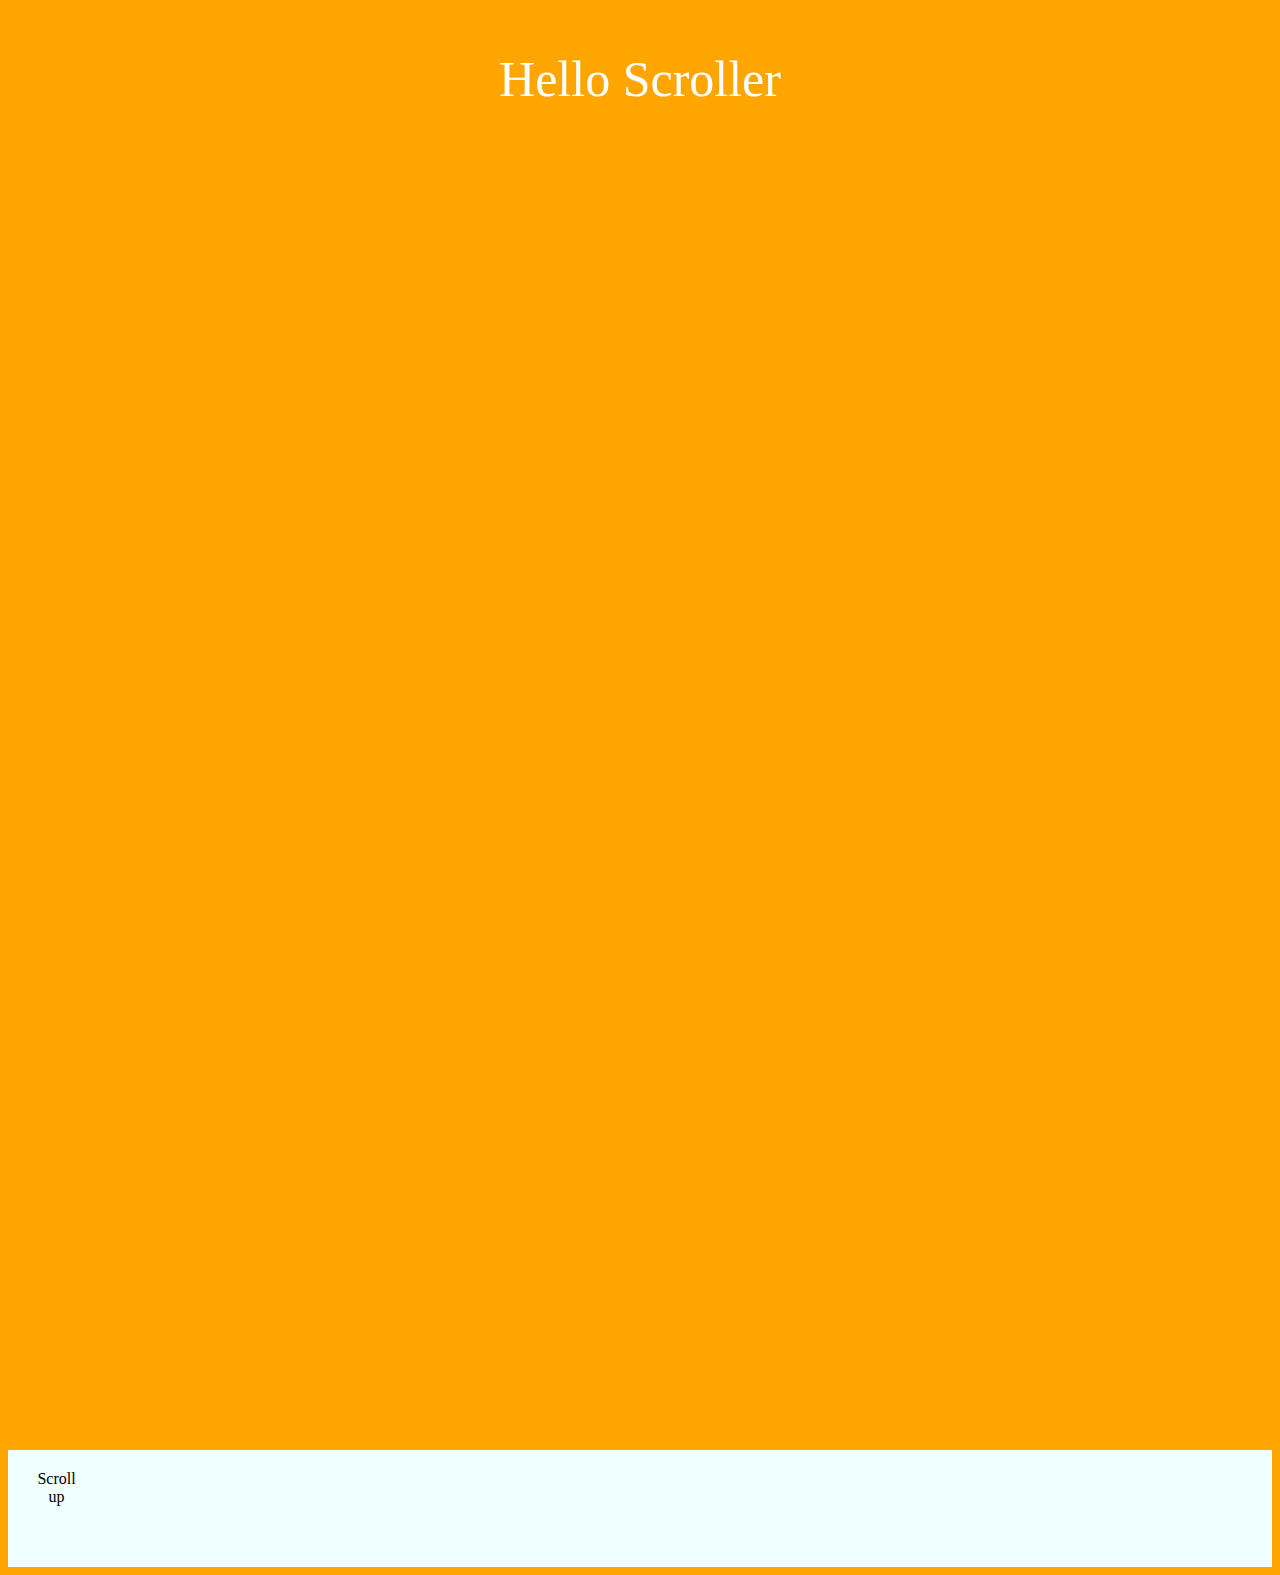
<file: DIG103/scrollTotop/index.html>
<!-- you MUST ADD this tag to the top of the page to enable scrolling -->
<!DOCTYPE html>

<html>

<head>
    <title>HTML </title>
    <link href="main.css" rel="stylesheet">
</head>

<body>
    
    <div class="message">
        <p> Hello Scroller </p>        
    </div>
    
    <div class="footer">
       
      <!-- add this DIV to use as the button-->
       <div class="scrollToTop">Scroll up</div>
       
    </div>

    <!-- add these script tags -->
    <script src="jquery.js"></script>
    <script src="main.js"></script>
    
</body>

</html>
</file>
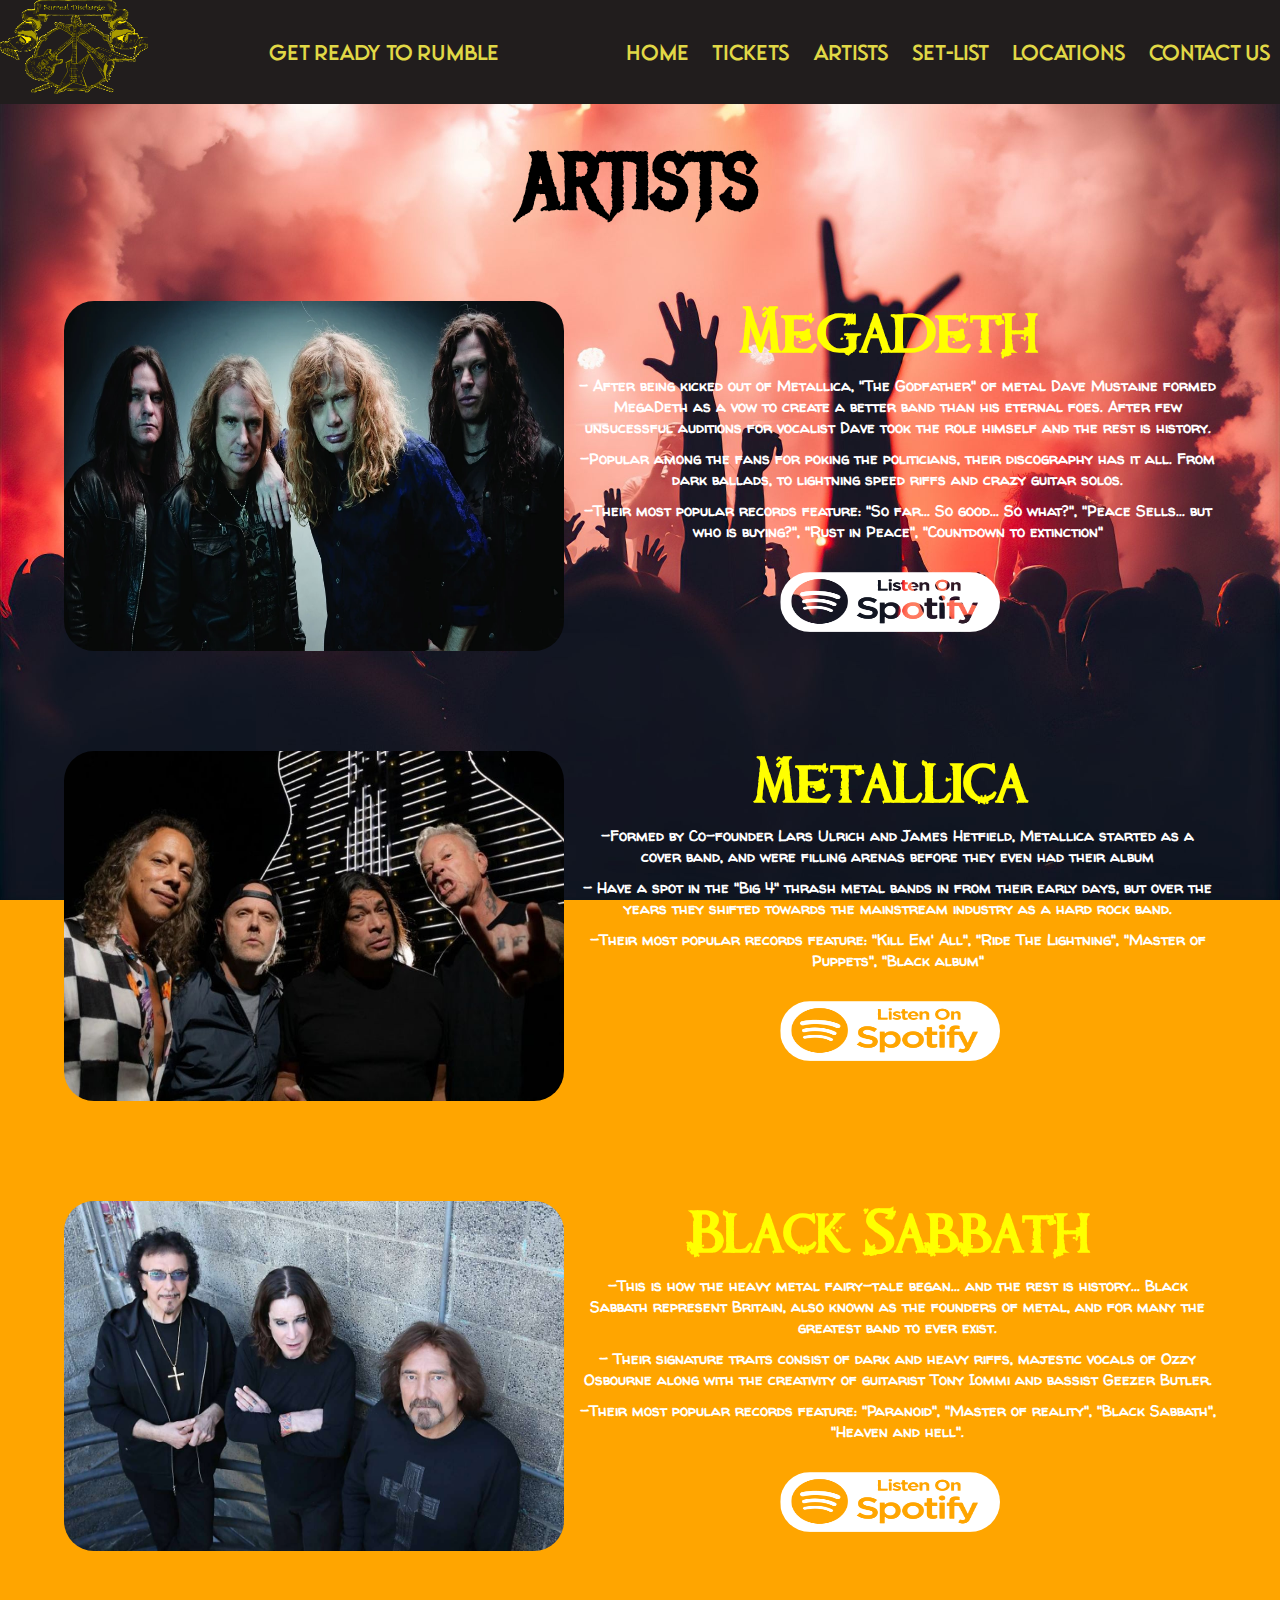
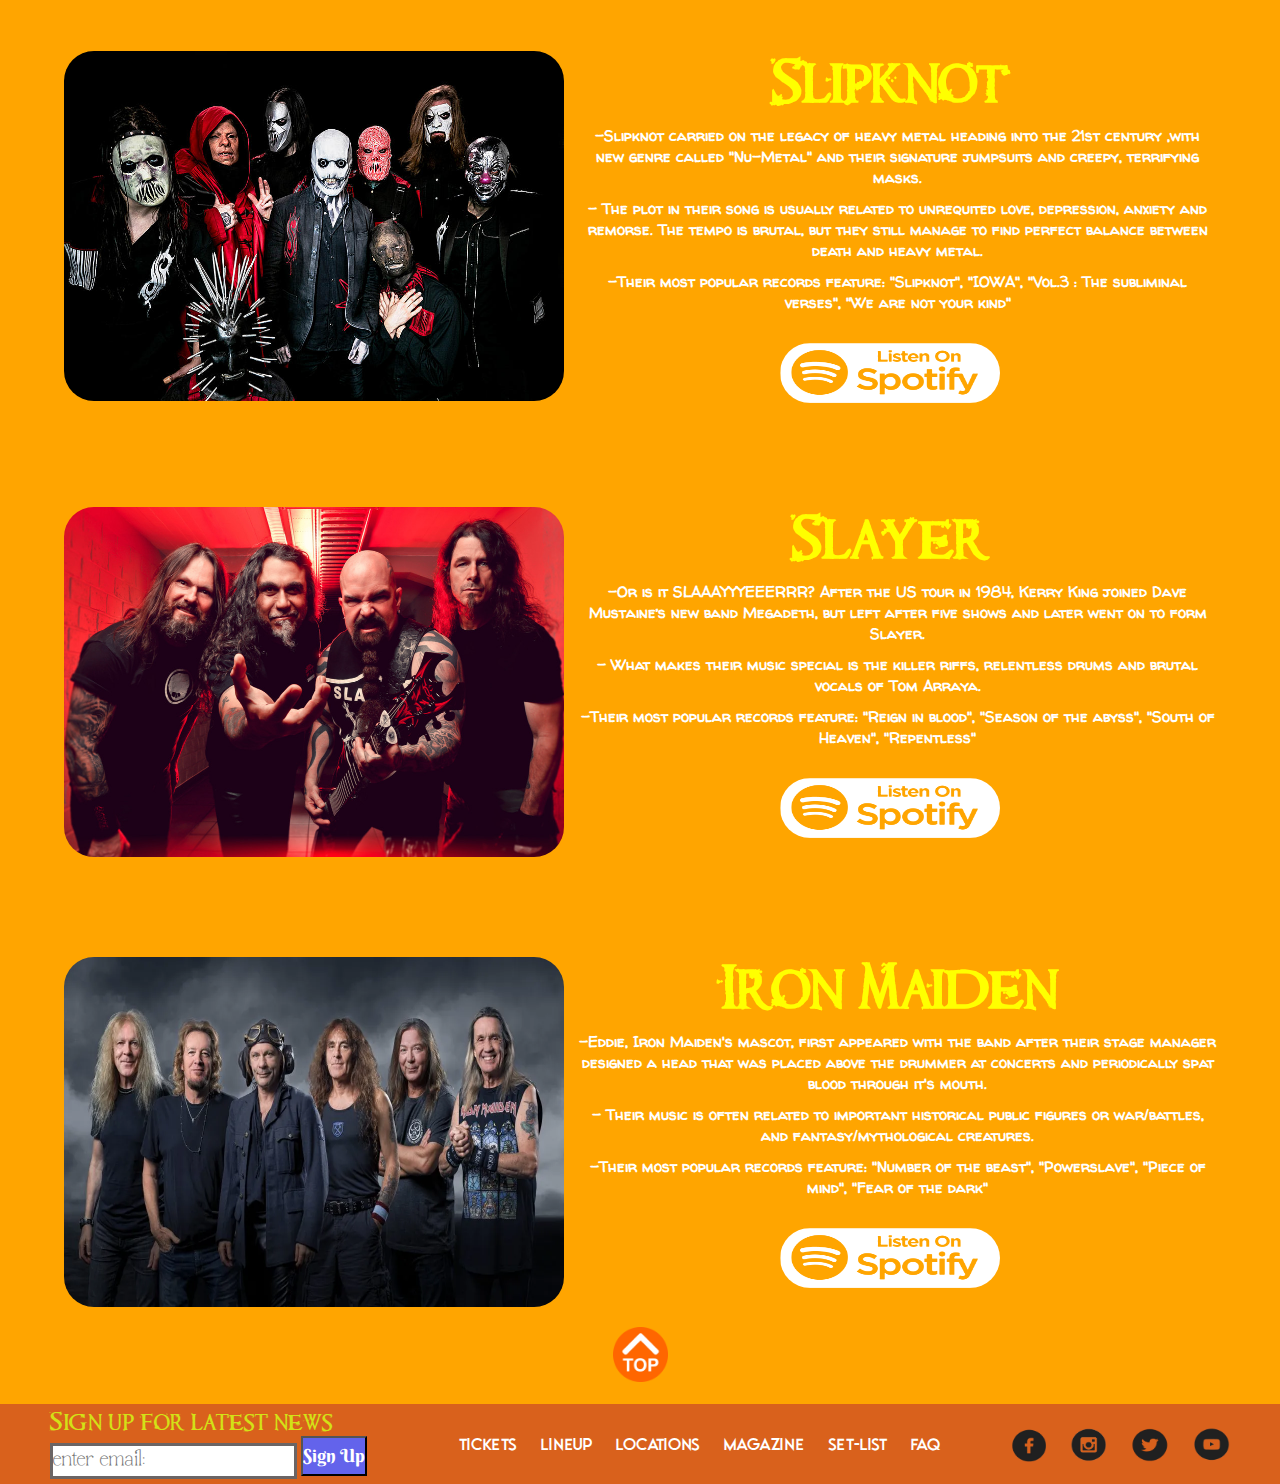
<file: DIG103/artists.html>
<!DOCTYPE html>

<html lang="en">

    <head>
        <meta charset="UTF-8">
        <meta name="viewport" content="width=device-width, initial-scale=1.0">
        <title>Artistshtml</title>
        <link rel="stylesheet" href="scrollTotop/main.css">
        <link rel="stylesheet" href="carousel.css">
        <link rel="stylesheet" href="global.css">
        <link rel="stylesheet" href="artists.css">
        <style>

        </style>
    </head>

    <body>
        <div class="theWraper">



            <div class="navigation extension">
                <div class="logo">
                    <img src="images/logo-removebg-preview.png">
                </div>
                <div class = "countdown">
                    <p id="countdown">   Get ready to rumble   </p>
                </div>
                <div class="link">
                    <a class="hamburger" href="#" onclick="dropdown()">&equiv;</a>
                    <a href="homepage.html">Home</a>
                    <a href="tickets.html">Tickets</a>
                    <a href="artists.html">Artists</a>
                    <a href="#">Set-list</a>
                    <a href="#">Locations</a>
                    <a href="#">Contact us</a>
                </div>
            </div>
            <div class="artistmenu">
                <h1>ARTISTS</h1>
                <div class="artist">
                    <div class="artistinfo">

                        <img src="images/megadeth2.webp" alt="">
                        
                        <div class="artistcontent">
                            
                            <h2>Megadeth</h2>
                            <p>- After being kicked out of Metallica, "The Godfather" of metal Dave Mustaine formed
                                MegaDeth as a vow to
                                create a better band than his eternal foes. After few unsucessful auditions for vocalist
                                Dave took the role himself and the rest is history. </p>
                            <p>-Popular among the fans for poking the politicians, their discography has it all. From
                                dark ballads, to
                                lightning speed riffs and crazy guitar solos. </p>
                            <p>-Their most popular records feature: "So far... So good... So what?",
                                "Peace Sells... but who is buying?", "Rust in Peace", "Countdown to extinction" </p>
                            <a href="https://open.spotify.com/playlist/1l5zt2kmJyZjtPIn6ugdhf?si=f3cb35dac00a458c"><img
                                    src="images/spotifybutton.png" alt=""></a>




                        </div>


                    </div>
                    <div class="artistinfo">

                        <img src="images/Metallica.jpg" alt="">
                        <div class="artistcontent">
                            <h2>Metallica</h2>
                            <p>-Formed by Co-founder Lars Ulrich and James Hetfield, Metallica started as
                                a cover band, and were filling arenas before they even had their album </p>
                            <p>- Have a spot in the "Big 4" thrash metal bands in from their early days, but over the
                                years they shifted
                                towards the mainstream industry as a hard rock band. </p>
                            <p>-Their most popular records feature: "Kill Em' All",
                                "Ride The Lightning", "Master of Puppets", "Black album" </p>
                            <a href="https://open.spotify.com/playlist/37i9dQZF1DZ06evO1sJmec?si=79fb3fb5126d4456"><img
                                    src="images/spotifybutton.png" alt=""></a>

                        </div>


                    </div>
                    <div class="artistinfo">

                        <img src="images/sabbath.jpg" alt="">
                        <div class="artistcontent">
                            <h2>Black Sabbath</h2>
                            <p>-This is how the heavy metal fairy-tale began... and the rest is history...
                                Black Sabbath represent Britain, also known as the founders of metal,
                                and for many the greatest band to ever exist.
                            </p>
                            <p>- Their signature traits consist of dark and heavy riffs, majestic vocals of Ozzy
                                Osbourne
                                along with the creativity of guitarist Tony Iommi and bassist Geezer Butler. </p>
                            <p>-Their most popular records feature: "Paranoid",
                                "Master of reality", "Black Sabbath", "Heaven and hell". </p>
                            <a href="https://open.spotify.com/playlist/37i9dQZF1DZ06evO3oYXfO?si=befeafe7f00d49cc"><img
                                    src="images/spotifybutton.png" alt=""></a>

                        </div>


                    </div>
                    <div class="artistinfo">

                        <img src="images/slipknot.jpg" alt="">
                        <div class="artistcontent">
                            <h2>Slipknot</h2>
                            <p>-Slipknot carried on the legacy of heavy metal heading into the 21st century
                                ,with new genre called "Nu-Metal" and their signature jumpsuits and
                                creepy, terrifying masks. </p>
                            <p>- The plot in their song is usually related to unrequited love, depression, anxiety
                                and remorse. The tempo is brutal, but they still manage to find perfect balance between
                                death and heavy metal. </p>
                            <p>-Their most popular records feature: "Slipknot",
                                "IOWA", "Vol.3 : The subliminal verses", "We are not your kind" </p>
                            <a href="https://open.spotify.com/playlist/37i9dQZF1DZ06evNZYGncI?si=14ac03b604d0439c"><img
                                    src="images/spotifybutton.png" alt=""></a>

                        </div>


                    </div>
                    <div class="artistinfo">

                        <img src="images/slayer-band-2016.jpg" alt="">
                        <div class="artistcontent">
                            <h2>Slayer</h2>
                            <p>-Or is it SLAAAYYYEEERRR? After the US tour in 1984, Kerry King joined Dave Mustaine’s
                                new band Megadeth, but left after five shows
                                and later went on to form Slayer. </p>
                            <p>- What makes their music special is the killer riffs, relentless drums and brutal vocals
                                of Tom Arraya. </p>
                            <p>-Their most popular records feature: "Reign in blood",
                                "Season of the abyss", "South of Heaven", "Repentless" </p>
                            <a href="https://open.spotify.com/playlist/37i9dQZF1DZ06evO0XObfi?si=f3b0f665f63c4d18"><img
                                    src="images/spotifybutton.png" alt=""></a>

                        </div>


                    </div>
                    <div class="artistinfo artistinfoUtility">

                        <img src="images/ironmaiden.webp" alt="">
                        <div class="artistcontent">
                            <h2>Iron Maiden</h2>
                            <p>-Eddie, Iron Maiden's mascot, first appeared with the band after their stage manager
                                designed a head that was placed above the drummer at concerts and periodically spat
                                blood through it's mouth. </p>
                            <p>- Their music is often related to important historical public figures or war/battles,
                                and fantasy/mythological creatures.
                            </p>
                            <p>-Their most popular records feature: "Number of the beast",
                                "Powerslave", "Piece of mind", "Fear of the dark" </p>
                            <a href="https://open.spotify.com/playlist/37i9dQZF1DZ06evO3KIUZW?si=cd3ac06a18f842e0"><img
                                    src="images/spotifybutton.png" alt=""></a>

                        </div>


                    </div>
                    

                </div>
                <div class="scrollToTop"><img src="images/backtotop.webp" alt=""></div>
            </div>
            


            <div class="footer">
                <div class="mail">
                    <p>Sign up for latest news</p>
                    <form>
                        <input class="enteremail" type="text" placeholder="enter email:">
                        <input class="button" type="submit" value="Sign Up">
                    </form>
                </div>
                <div class="footernav">
                    <a href="tickets.html">Tickets</a>
                    <a href="artists.html">Lineup</a>
                    <a href="#">Locations</a>
                    <a href="#">Magazine</a>
                    <a href="#">Set-list</a>
                    <a href="#">FAQ</a>
                </div>

                <div class="social">
                    <a href="https://www.facebook.com/"><img src="images/fblogo-removebg-preview.png"></a>
                    <a href="https://www.instagram.com/"><img src="images/iglogo-removebg-preview.png" alt=""
                            srcset=""></a>
                    <a href="http://www.twitter.com/"><img src="images/twitterlogo-removebg-preview.png" alt=""
                            srcset=""></a>
                    <a href="https://www.youtube.com/"><img src="images/ytlogo-removebg-preview.png" alt=""
                            srcset=""></a>
                </div>
            </div>



        </div>

    </body>
    <script>

        function dropdown() {
            document.querySelector(".navigation").classList.toggle("extension");

        }
        


    </script>
    <script src="javascript/jquery.js"></script>
    <script src="javascript/skippr.js"></script>
    <script src="javascript/main.js"></script>

            <!--------------------------------------------->
    <!--------------------------------------------->
    <!-- Scroll to top Scripts-->
    <!--------------------------------------------->
    <!--------------------------------------------->
    <script src="scrollTotop/jquery.js"></script>
    <script src="scrollTotop/main.js"></script>


</html>
</file>
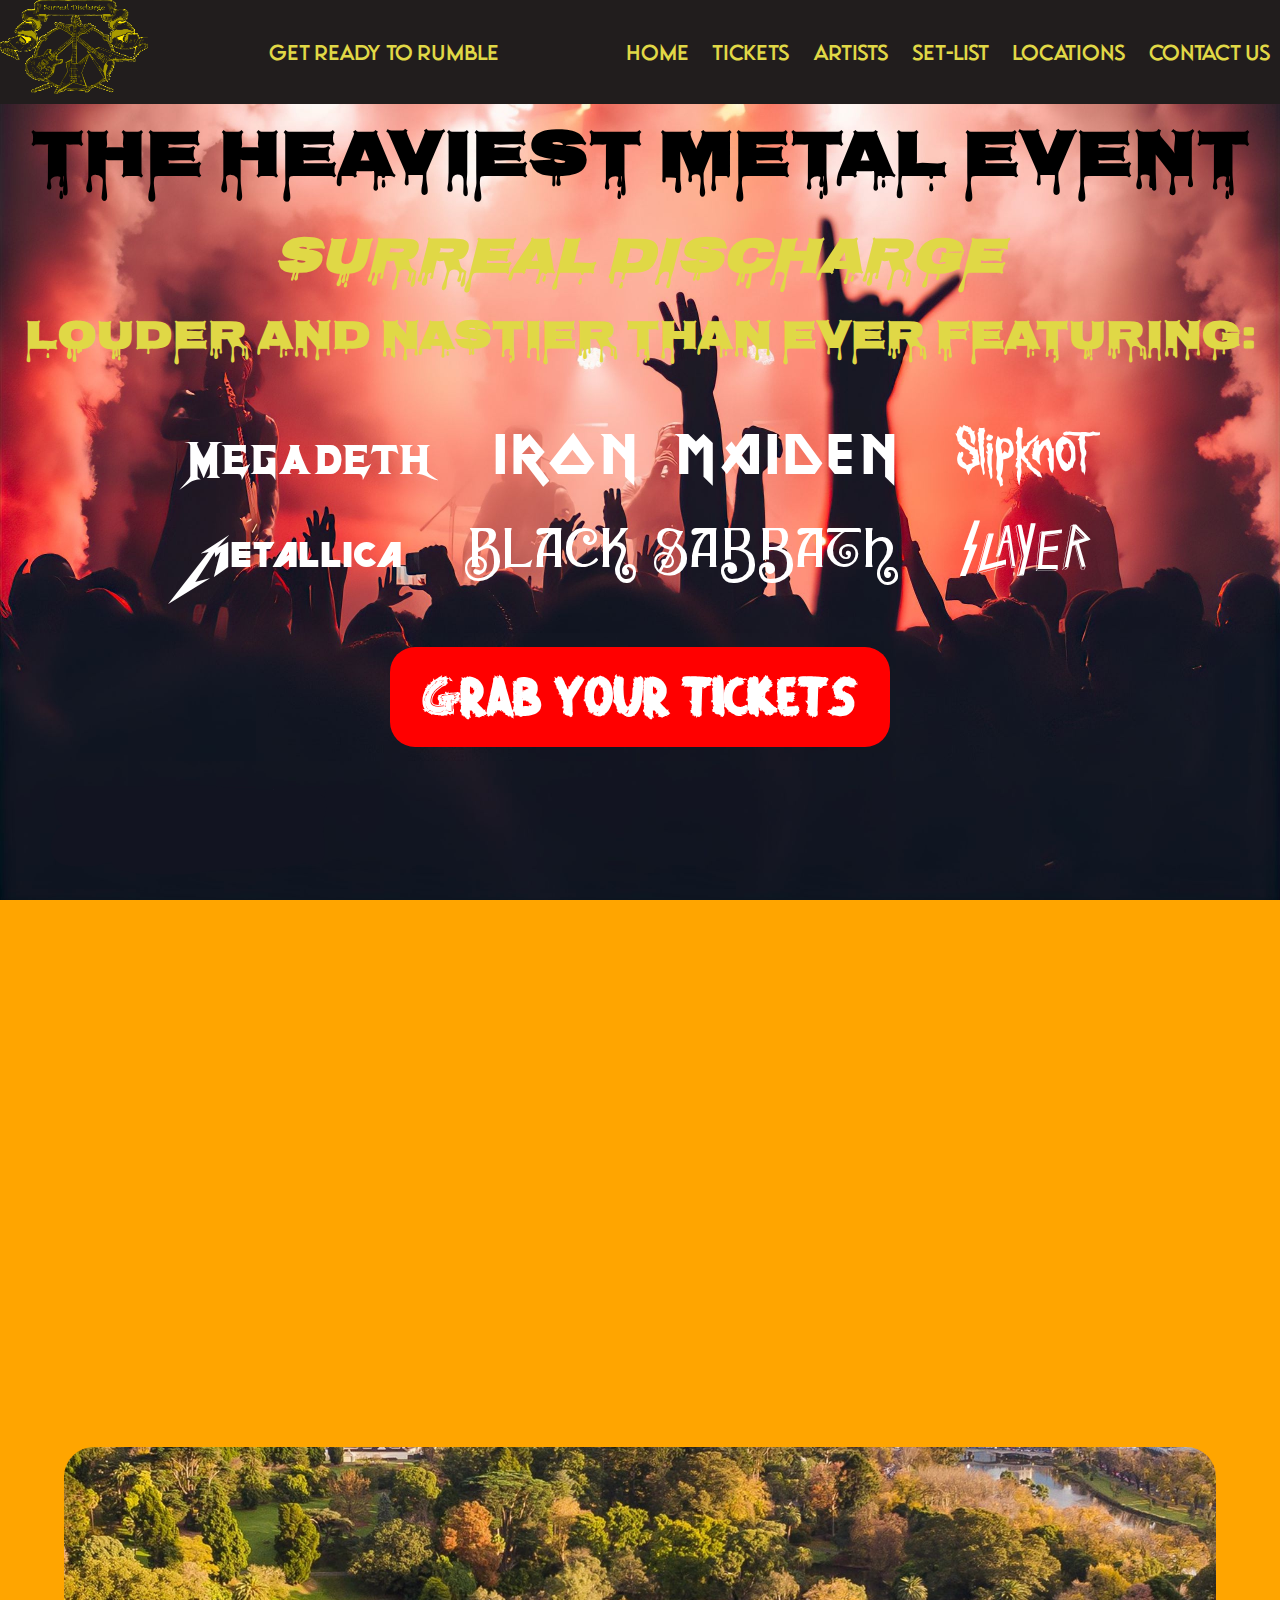
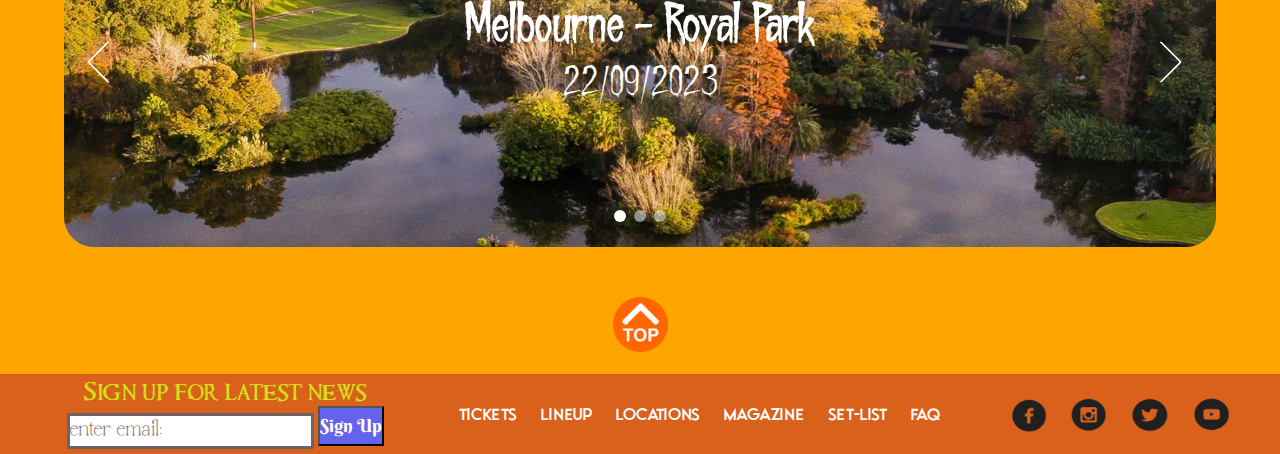
<file: DIG103/homepage.html>
<!DOCTYPE html>
<html>

    <head>
        <title>SurrealDischarge</title>
        <link rel="stylesheet" href="scrollTotop/main.css">
        <link rel="stylesheet" href="carousel.css">
        <link rel="stylesheet" href="global.css">
        <link rel="stylesheet" href="homepage.css">
        <style>

        </style>
    </head>

    <body>
        <div class="theWraper">


            <div class="navigation extension">
                <div class="logo">
                    <img src="images/logo-removebg-preview.png">

                </div>
                <div class="countdown">
                    <p id="countdown"> Get ready to rumble </p>
                </div>
                <div class="link">

                    <a class="hamburger" href="#" onclick="dropdown()">&equiv;</a>
                    <a href="homepage.html">Home</a>
                    <a href="tickets.html">Tickets</a>
                    <a href="artists.html">Artists</a>
                    <a href="#">Set-list</a>
                    <a href="#">Locations</a>
                    <a href="#">Contact us</a>
                </div>
            </div>
            <div class="hero">
                <h1>The heaviest metal event</h1>
                <h4>Surreal Discharge</h4>

                <h2>Louder and nastier than ever featuring:</h2>


                <div class="artists">
                    <div class="megadeth">
                        <a href="https://megadeth.com/">Megadeth</a>
                    </div>
                    <div class="ironmaiden">
                        <a href="https://www.ironmaiden.com/">Iron Maiden</a>
                    </div>
                    <div class="slipknot">
                        <a href="https://slipknotmerch.com/">Slipknot</a>
                    </div>
                    <div class="metallica">
                        <a href="https://www.metallica.com/">Metallica</a>
                    </div>
                    <div class="blacksabbath">
                        <a href="https://www.blacksabbath.com/">Black Sabbath</a>
                    </div>

                    <div class="slayer">
                        <a href="https://www.slayer.net/">Slayer</a>
                    </div>
                    <a href="tickets.html">
                        <h3>GRAB YOUR TICKETS</h3>
                    </a>



                </div>
                <iframe width="160" height="615" src="https://www.youtube.com/embed/gT707y_A7pQ" title="YouTube video " frameborder="0" allow="accelerometer; autoplay; clipboard-write; encrypted-media; gyroscope; picture-in-picture; web-share" allowfullscreen></iframe>



                <div id="carousel">

                    <div style="background-image:url(images/royal.jpeg)">

                        <h2> Melbourne - Royal Park </h2>

                        <p> 22/09/2023</p>

                    </div>

                    <div style="background-image:url(images/vict.jpg)">

                        <h2> Brisbane - Victoria Park </h2>

                        <p> 23/09/2023 </p>

                    </div>

                    <div style="background-image:url(images/cent.jpg)">

                        <h2> Syndey - Centennial Park </h2>


                        <p> 24/09/2023</p>

                    </div>




                </div>

                <div class="scrollToTop"><img src="images/backtotop.webp" alt=""></div>

                <div class="footer">

                    <div class="mail">
                        <p>Sign up for latest news</p>
                        <form>
                            <input class="enteremail" type="text" placeholder="enter email:">
                            <input class="button" type="submit" value="Sign Up">
                        </form>
                    </div>
                    <div class="footernav">
                        <a href="tickets.html">Tickets</a>
                        <a href="artists.html">Lineup</a>
                        <a href="#">Locations</a>
                        <a href="#">Magazine</a>
                        <a href="#">Set-list</a>
                        <a href="#">FAQ</a>
                    </div>

                    <div class="social">
                        <a href="https://www.facebook.com/"><img src="images/fblogo-removebg-preview.png"></a>
                        <a href="https://www.instagram.com/"><img src="images/iglogo-removebg-preview.png" alt=""
                                srcset=""></a>
                        <a href="http://www.twitter.com/"><img src="images/twitterlogo-removebg-preview.png" alt=""
                                srcset=""></a>
                        <a href="https://www.youtube.com/"><img src="images/ytlogo-removebg-preview.png" alt=""
                                srcset=""></a>
                    </div>
                </div>
            </div>
        </div>
    </body>


    <!--------------------------------------------->
    <!--------------------------------------------->
    <!-- JAVASCRIPT-->
    <!--------------------------------------------->
    <!--------------------------------------------->
    <script>

        function dropdown() {
            document.querySelector(".navigation").classList.toggle("extension");

        }


    </script>
    <!--------------------------------------------->
    <!--------------------------------------------->
    <!-- Carousel scripts-->
    <!--------------------------------------------->
    <!--------------------------------------------->


    <script src="javascript/jquery.js"></script>
    <script src="javascript/skippr.js"></script>
    <script src="javascript/main.js"></script>
    
    
    <!--------------------------------------------->
    <!--------------------------------------------->
    <!-- Scroll to top Scripts-->
    <!--------------------------------------------->
    <!--------------------------------------------->
    
    <script src="scrollTotop/main.js"></script>




</html>
</file>
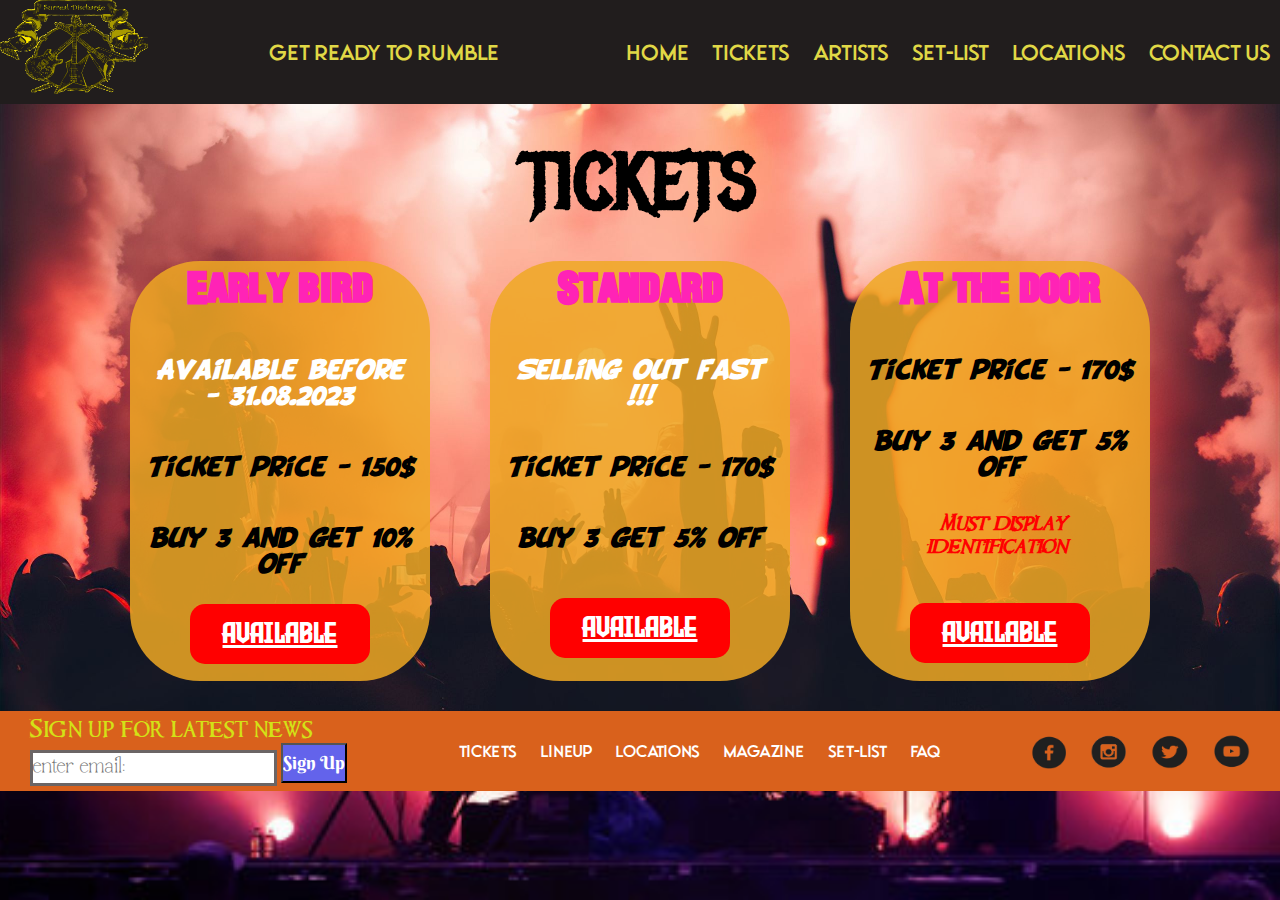
<file: DIG103/tickets.html>
<!DOCTYPE html>
<html lang="en">

    <head>
        <meta charset="UTF-8">
        <meta name="viewport" content="width=device-width, initial-scale=1.0">

        <title>tickets</title>
        <link rel="stylesheet" href="carousel.css">
        <link rel="stylesheet" href="global.css">
        <link rel="stylesheet" href="tickets.css">

    </head>

    <body>
        <div class="theWraper">
            <div class="navigation extension">
                <div class="logo">
                    <img src="images/logo-removebg-preview.png">
                </div>
                <div class = "countdown">
                    <p id="countdown">   Get ready to rumble   </p>
                </div>
                <div class="link">
                    <a class="hamburger" href="#" onclick="dropdown()">&equiv;</a>
                    <a href="homepage.html">Home</a>
                    <a href="tickets.html">Tickets</a>
                    <a href="artists.html">Artists</a>
                    <a href="#">Set-list</a>
                    <a href="#">Locations</a>
                    <a href="#">Contact us</a>
                </div>
            </div>

            <div class="ticketmenu">
                <h1>TICKETS</h1>
                <div class="type">
                    <div class="tickets">
                        <h2>Early bird</h2>
                        <h3 class="toolOne"> Available before - 31.08.2023 </h3>
                        <h3>Ticket price - 150$</h3>
                        <h3>Buy 3 and get 10% off </h3>
                        <h4><a href="#">AVAILABLE</a></h4>

                    </div>
                    <div class="tickets">
                        <h2>Standard</h2>
                        <h3 class="toolOne">Selling out fast !!! </h3>
                        <h3>Ticket price - 170$ </h3>
                        <h3>Buy 3 get 5% off</h3>
                        <h4 class="margin"><a href="#"> AVAILABLE</a></h4>

                    </div>
                    <div class="tickets">
                        <h2>At the door</h2>
                        <h3>Ticket price - 170$ </h3>
                        <h3>Buy 3 and get 5% off </h3>
                        <h6>(Must display identification)</h6>
                        <h4><a href="#"> AVAILABLE</a></h4>
                    </div>
                </div>
            </div>
            <div class="footer">
                <div class="mail">
                    <p>Sign up for latest news</p>
                    <form>
                        <input class="enteremail" type="text" placeholder="enter email:">
                        <input class="button" type="submit" value="Sign Up">
                    </form>
                </div>
                <div class="footernav">
                    <a href="tickets.html">Tickets</a>
                    <a href="artists.html">Lineup</a>
                    <a href="#">Locations</a>
                    <a href="#">Magazine</a>
                    <a href="#">Set-list</a>
                    <a href="#">FAQ</a>
                </div>

                <div class="social">
                    <a href="https://www.facebook.com/"><img src="images/fblogo-removebg-preview.png"></a>
                    <a href="https://www.instagram.com/"><img src="images/iglogo-removebg-preview.png" alt=""
                            srcset=""></a>
                    <a href="http://www.twitter.com/"><img src="images/twitterlogo-removebg-preview.png" alt=""
                            srcset=""></a>
                    <a href="https://www.youtube.com/"><img src="images/ytlogo-removebg-preview.png" alt=""
                            srcset=""></a>
                </div>
            </div>
        </div>
    </body>
    <script>

        function dropdown() {
            document.querySelector(".navigation").classList.toggle("extension");

        }

    </script>
    <script src="javascript/jquery.js"></script>
    <script src="javascript/skippr.js"></script>
    <script src="javascript/main.js"></script>

</html>
</file>
<file: DIG103/scrollTotop/main.css>
body{
   background-color:orange;
}

.message{
   height:1400px;
   color:white;
   font-size:50px;
   font-family:Avenir;
   text-align: center;
}

.footer{
   background-color: azure;
   padding:20px;
}

/* change button style to your own design */
.scrollToTop{
   cursor: pointer;
   
   
   width: 57px;
   padding:0px;
   text-align: center;
   border-radius: 0px;
   height: 57px;
   margin-bottom: 20px;
}
.scrollToTop img{
   
   align-items: center;
   justify-content: center;
   height: 55px;
   width: 55px;
}
</file>
<file: DIG103/carousel.css>
/* ------------------------------------------ */
/* CAROUSEL DIMENSIONS */

#carousel {
    margin-top: 50px;
    width: 90%;
    height: 500px;
    margin-bottom: 50px;
}

@media screen and (max-width: 1280px) {
    #carousel {
        height: 400px;
    }
}

/* ------------------------------------------ */
/* TEXT FORMAT change this to control the display of the text */

.skippr>div h2 {
    font-size: 55px;
    color: white;
    font-family: rankday;
    
}

.skippr>div p {
    font-size: 45px;
    color: white;
    font-family: rankday;
    
}
/* ------------------------------------------ */
/* TEXT VERTICAL ALIGNMENT 

justify-content:flex-start;         align to top 
justify-content:flex-end;           align to bottom

*/

.skippr>div {
    display: flex;
    flex-direction: column;
    align-items: center;
    justify-content: center;
}
/* ------------------------------------------ */

.skippr {
    width: 100%;
    height: 100%;
    position: relative;
    overflow: hidden
}
.skippr>div {
    position: absolute;
    width: 100%;
    height: 100%;
    background-size: cover;
    background-position: 50% 62.5%;
    border-radius: 30px;
}

/* ------------------------------------------ */

.skippr>img {
    position: absolute;
    top: 50%;
    left: 50%;
    transform: translate(-50%, -50%);
    width: 90%;
    min-height: 100%;
}

.skippr-nav-container {
    position: absolute;
    left: 50%;
    transform: translate(-50%, 0);
    bottom: 25px;
    overflow: auto;
    z-index: 999
}

/* ------------------------------------------ */
/* MENU - DOT FORMAT */

.skippr-nav-element-bubble {
    width: 12px;
    height: 12px;
    border-radius: 50%;
    margin: 0 4px
}

/* ------------------------------------------ */
/* MENU - BLOCK FORMAT */

.skippr-nav-element-block {
    width: 60px;
    height: 10px
}

/* ------------------------------------------ */
/* MENU colors  */

.skippr-nav-element {
    cursor: pointer;
    float: left;
    background-color: rgba(255, 255, 255, 0.5);
    transition: all .25s linear;
}
.skippr-nav-element:hover {
    background-color: #fff
}
.skippr-nav-element-active {
    background-color: #fff
}

/* ------------------------------------------ */

.skippr-arrow {
    position: absolute;
    z-index: 999;
    top: 50%;
    transform: translate(0%, -50%);
    transform-origin: center center;
    cursor: pointer
}

/* ------------------------------------------ */
/* ARROW FORMAT */

.skippr-previous {
    width: 30px;
    height: 30px;
    left: 2.5%;
    transform: rotate(-45deg);
    border-top: 2px solid white;
    border-left: 2px solid white;
    border-radius: 2px;
}
.skippr-next {
    width: 30px;
    height: 30px;
    right: 3.5%;
    transform: rotate(-45deg);
    border-bottom: 2px solid white;
    border-right: 2px solid white;
    border-radius: 2px;
}

/* ------------------------------------------ */
</file>
<file: DIG103/global.css>
/*-----------------------------------*/
/*-----------------------------------*/
/*ISSUES
Size of nav/footer buttons, color of footer*/
    
/*-----------------------------------*/
/*-----------------------------------*/


* {

    margin: 0px;
    padding: 0px;
    box-sizing: border-box;
}


/*-----------------------------------*/
/*-----------------------------------*/
/*FONTS*/
/*-----------------------------------*/
/*-----------------------------------*/

@font-face {
    font-family: 'WatchHimBecomeAGwad';
    src: url(fonts/megadethFont/Megadeth.ttf);
}
@font-face {

    font-family: 'cheapsign';
    src: url(fonts/cheapsignFont/CheapSign.ttf);
}
@font-face {

    font-family: 'gravedigger';
    src: url(fonts/gravediggerFont/GravediggerPersonalUse-K7ayW.ttf);
}

@font-face {

    font-family: 'metallicafont';
    src: url(fonts/metallicaFont/Pastor\ of\ Muppets.TTF);
}

@font-face {
    font-family: 'moonrise';
    src: url(fonts/moonriseFont/Moonrising.otf);
}

@font-face {
    font-family: 'nosfier';
    src: url(fonts/nosfierFont/Nosifer-Regular.ttf);
}

@font-face {
    font-family: 'slayerfont';
    src: url(fonts/slayerFont/Slaytanic.ttf);
}

@font-face {
    font-family: 'blacksabbathfont';
    src: url(fonts/blacksabbathFont/blacksabbath70.ttf);
}

@font-face {
    font-family: 'slipknotfont';
    src: url(fonts/slipknotFont/Sickness.ttf);
}

@font-face {
    font-family: 'ironmaidenfont';
    src: url(fonts/ironmaidenFont/Metal\ Lord\ \(Iron\ Maiden\ Font\ 1\).ttf);
}

@font-face {
    font-family: 'ligerfont';
    src: url(fonts/ligerFont/FingerPaint-Regular.ttf);
}

@font-face {
    font-family: 'drawingblood';
    src: url(fonts/drawingbloodFont/BD_Cartoon_Shout.ttf);
}

@font-face {
    font-family: 'rankday';
    src: url(fonts/rankdayFont/Rankday-Regular.ttf);
}

@font-face {
    font-family: 'jocker';
    src: url(fonts/jokerFont/Killing\ The\ Moon.otf);
}

@font-face {
    font-family: 'req';
    src: url(fonts/requiemfont/Requiem.ttf);
}

@font-face {
    font-family: 'craft';
    src: url(fonts/crafternFont/Craftern.otf)
}

@font-face {
    font-family: 'berkshire';
    src: url(fonts/berkshireFont/BerkshireSwash-Regular.ttf)
}
@font-face {
    font-family: 'metalmania';
    src: url(fonts/metalmaniaFont/MetalMania-Regular.ttf)
}
@font-face {
    font-family: 'walt';
    src: url(fonts/walterTurncoatFont/WalterTurncoat-Regular.ttf)
}
@font-face {
    font-family: 'hothead';
    src: url(fonts/hotheadFont/hothead_.ttf)
}
@font-face {
    font-family: 'evil';
    src: url(fonts/evilFont/Evil\ Empire.otf)
}

/*-----------------------------------*/
/*-----------------------------------*/
/*1280 px*/
/*-----------------------------------*/
/*-----------------------------------*/

body {
    background-image: url(images/wallpaper.jpg);
    background-size: cover;
    background-position: center;
    background-attachment: fixed;
}

.theWraper {
    max-width: 1280px;
    margin: auto;
    
}
.hamburger {
    
    display: none !important;
}

.navigation {
    display: flex;

    justify-content: space-between;
    align-items: center;
    background-color: rgb(33, 29, 29);
}

.logo img {
    height: 100px;
    width: 150px;


}
.countdown p{
     color: rgb(224, 216, 70);
     font-family: moonrise;
     font-size: 20px;
}

.navigation a {
    display: inline-block;
    font-family: 'moonrise';
    text-decoration: none;

    font-size: 20px;
    padding: 10px;

    color: rgb(224, 216, 70);
    transition: 2s;
}
.navigation a:hover {
    background-color: rgb(224, 216, 70);
    color: white;
 }

.hero {

    display: flex;
    flex-direction: column;
    align-items: center;
    justify-content: top;
    
    background-image: url(images/BACKGROUND.png);
    background-size: cover;
    background-position: center;
    background-attachment: fixed;

}
.hero a{
    flex-wrap: wrap;
}


.footer {
    background-color: rgb(217, 97, 28);
    height: 80px;
    width: 100%;
    display: flex;
    flex-direction: row;
    justify-content: space-between;
    

    font-size: 15px;

    
    align-items: center;
    font-family: moonrise;
    text-decoration: none;
}

.footer a {
    color: white;
    text-decoration: none;
    padding: 10px;
    border-radius: 30px;


}

.footernav a:hover {
    transition: .5s;
    color: white;

    background-color: rgb(162, 72, 19);



}

.mail p {
    width: 350px;

    font-family: req;
    font-size: 23px;
    margin-left: 30px;
    color: rgb(211, 225, 23);
}

.enteremail {
    font-size: 18px;
    margin-left: 30px;
    border: 3px solid rgb(107, 101, 101);
    font-family: "craft";
    font-style: lighter;
    width: 65%;
}

.enteremail:focus {
    background-color: white;
    outline: none;
    border: 2px solid rgb(211, 225, 23);
    ;
}

.button {
    font-family: berkshire;
    font-size: 18px;
    margin-left: 0px;
    background-color: rgb(99, 99, 235);
    color: white;
    height: 40px;
    text-align: center;
}

.button:focus {
    background-color: rgb(14, 171, 14);
    border: 1px gray;
    transition: .5s;
}

.button:hover {
    background-color: rgb(14, 171, 14);
    border: 1px solid black;
    transition: .5s;
}

.social {
    margin-right: 20px;
    display: flex;
    align-items: center;

}

.social img {
    height: 40px;
    width: 40px;

}

.social a:hover {
    transition: .5s;
    rotate: 35deg;
    background-color: rgb(162, 72, 19);


}

/*-----------------------------------*/
/*-----------------------------------*/
/*MOBILE PHONE*/
/*-----------------------------------*/
/*-----------------------------------*/
@media screen and (max-width:700px) {
    body {
        
        background-image: url(images/wallpaper.jpg);
    }
    .countdown{
        display: none ;
    }

    .hamburger {
        font-size: 50px !important;

    
            display: inline-block !important;
        
    }

    .navigation {
        display: flex;
        flex-direction: column;
        justify-content: flex-start;
        text-align: center;
        height: 80px;
        overflow: hidden;
        align-items: center;
    }


    .logo {
        display: none;
    }

    .extension {
        height: 500px;

    }

    .link a {
        display: flex;
        flex-direction: column;
        font-size: 38px;

    }

    .navigation a:active {
        color: rgb(224, 216, 70);
        transition: 2s;
    }



    .footer {
        align-items: center;
        text-align: center;
        height: 580px;
        display: flex;
        flex-direction: column;
        justify-content: flex-start;
    }
    f

    .mail p {
        width: max-content;
        margin-left: 0px !important;
        margin-top: 15px;
        font-size: 33px;
        text-align: center;
    }

    .enteremail {
        margin-bottom: 20px;
    }

    .button {
        height: 40px;
        width: 100px;
    }

    .footer a {
        display: flex;
        flex-direction: column;
        padding: 10px;
        border-radius: 30px;
        font-size: 30px;
        align-items: center;
    }

    .footernav a:active {
        transition: .5s;
    }



    .social {
        display: flex;
        align-items: center;
    }

    .social img {
        height: 60px;
        width: 60px;

    }

    .social a:active {
        transition: .5s;
        border-radius:  30px;
        rotate: 35deg;
    }
}
</file>
<file: DIG103/artists.css>
.artistmenu {
    background-image: url(images/BACKGROUND.png);
    background-size: cover;
    background-attachment: fixed;
    background-position: center;
    width: 100%;
    height: 100%;
    display: flex;
    justify-content: center;
    flex-direction: column;
    align-items: center;

}

.artistmenu h1 {
    margin-top: 30px;
    font-size: 78px;
    font-family: metalmania;

}
.artist{

    margin-top: 70px;
    display: flex;
    flex-direction: column;
    width: 90%;
}

.artist img{
    height: 350px;
    width: 500px;
    border-radius: 30px;
}
.artistinfo{

    display: flex;
    justify-content: space-between;
    flex-direction: row;
    margin-bottom: 100px;
    color: white;
    
}
.artistinfo h2{
    font-size: 55px;
    padding-bottom: 10px;
    font-family: req;
    color: yellow;
    
}
.artistinfo p{
    font-size: 15px;
    padding-bottom: 10px;
    font-family: walt;
    color: white;
    margin-left: 15px;
    
}

.artistcontent{
    font-weight: bolder;
    width: 100%;
    text-align: center;
}
.artistcontent img{
    height: 60px;
    width:220px;
    margin-top: 20px;
    border-radius: 100px;
    
    
}
.artistinfo img:hover{
    
    filter: grayscale(100);
    transform: rotate(5deg);
}
.artistinfoUtility{
    margin-bottom: 20px;
}


/*-----------------------------------*/
/*-----------------------------------*/
/*MOBILE PHONE*/
/*-----------------------------------*/
/*-----------------------------------*/
@media screen and (max-width:700px){
    .artistinfo{
        display: flex;
        flex-direction: column;
        align-items: center;
    }
    .artistinfo img{
        height: 235px ;
        width: 350px;
        
    }
    .artistinfo img:active{
    
        filter: grayscale(100);
        transform: rotate(5deg);
    }
    .artistcontent img:active{
        rotate: 15deg;
    }
    .artistcontent img{

        height: 90px !important;
        width: 190px !important;
    }

    .artistcontent a{
        margin-bottom: 30px;
    }
    .artistcontent p{
       margin-left: 0px; 
    }
    .artistcontent h2{
        margin-top: 20px; 
     }
     .artistinfoUtility{
        margin-bottom: 50px;
    }



}
</file>
<file: DIG103/homepage.css>
/* ------------------------------------- */
/* global styles  */
/*
   
    
   change yellow color 
   
   remove underline !!!
   
   
   create newsletter button 


*/


.hamburger {

   display: none;
}







.hero{
   text-align: center;
}
.hero h1 {
   
   color: black !important;
   font-family: 'nosfier';
   font-size: 65px;

}


.hero h2 {

   text-decoration: none;
   font-family: 'nosfier';
   font-size: 40px;
   color: rgb(224, 216, 70);
}

.hero h4 {
   text-decoration: none;
   font-family: 'nosfier';
   font-size: 50px;
   color: rgb(224, 216, 70);
   margin-bottom: 0;
   font-style: italic;

}



.artists {

   color: white;
   font-size: 55px;
   width: 1000px;
   display: flex;
   justify-content: center;
   flex-wrap: wrap;
   margin-top: 50px;
   justify-content: space-evenly;


}

.megadeth {
   margin-bottom: 30px;
}

.artists a {
   margin-top: 20px;
}

.megadeth :hover {
   text-decoration: none;
   transition: 1s;
   color: rgb(90, 90, 90);
   transform: rotate(50);


}

.ironmaiden a:hover {
   text-decoration: none;
   transition: 1s;
   color: yellow;
   rotate: -15deg;

}

.slipknot a:hover {
   transition: 1s;
   color: red;
   rotate: 15deg;

}

.metallica a:hover {
   transition: 1s;
   color: blue;
   transform: rotate(50deg);
}

.blacksabbath a:hover {
   transition: 1s;
   color: purple;
   rotate: -15deg;
}

.slayer a:hover {

   transition: 1s;
   color: red;
   rotate: -15deg;
}

.megadeth a {

   text-decoration: none;
   color: white;
   margin: 10px;
   padding: 10px;
   transition: .5s;
   font-family: 'WatchHimBecomeAGwad';
}

.metallica a {
   color: white;
   text-decoration: none;
   font-size: 70px;
   margin: 10px;
   padding: 10px;
   transition: .5s;
   font-family: 'metallicafont';
}

.slayer a {
   text-decoration: none;
   color: white;
   margin: 10px;
   padding: 10px;
   transition: .5s;
   font-family: 'slayerfont';
}

.blacksabbath a {

   text-decoration: none;
   color: white;

   padding: 10px;
   transition: .5s;
   font-family: 'blacksabbathfont';
}

.slipknot a {
   text-decoration: none;
   color: white;
   margin: 10px;
   padding: 10px;
   transition: .5s;
   font-family: 'slipknotfont';

}

.ironmaiden a {
   text-decoration: none;
   color: white;

   padding: 10px;
   transition: .5s;
   font-family: 'ironmaidenfont';
}

.locations {
   margin-top: 15px;
   display: flex;
   justify-content: center;
   flex-wrap: wrap;
   padding: 0px;
   justify-content: space-evenly;
   text-align: center;
   margin-bottom: 25px;

}

.hero a{
   text-decoration: none;
}

.hero h3 {
   color: white;
   background-color: red;
   margin-bottom: 0;
   
   margin-top: 10px;
   height: 100px;
   width: 500px;
   font-family: jocker;
   border-radius: 25px;
   display: flex;
   flex-direction: column;
   align-items: center;
   justify-content: center;
   font-size: 55px;
}

.hero h3:hover {
   background-color: green;
   color: white;
   transition: 1s;
}

iframe {
   height: 600px;
   margin-top: 50px;
   width: 90%;
   aspect-ratio: 16/9;
}



/*---------------------------------------------*/
/*---------------------------------------------*/
/*Mobile device*/
/*---------------------------------------------*/
/*---------------------------------------------*/





@media screen and (max-width:700px) {
   body {
      
      background-image: url(images/wallpaper.jpg);
   }

   iframe {
      height: 400px;
      margin-top: 50px;
      width: 90%;
      aspect-ratio: 16/9;
   }

   .hero h1 {
      font-size: 50px;
      text-align: center;
      margin-bottom: 5px;

   }

   .hero h2 {
      font-size: 30px;

      text-align: center;
   }

   .hero h3 {
      color: white;
      background-color: red;
      margin-bottom: 0;
      text-decoration-line: none;
      margin-top: 5px;
      height: 100px;
      width: 500px;
      font-family: jocker;
      border-radius: 25px;
      display: flex;
      flex-direction: column;
      align-items: center;
      justify-content: center;
      font-size: 55px;
   }

   .hero h3:active {
      background-color: green;
      color: white;
      transition: 1s;
   }

   .hero h4 {
      font-size: 45px;
      margin-bottom: 0px;
      margin-bottom: 20px;
      text-align: center;
   }

   .artists {
      display: flex;
      flex-direction: column;
      align-items: center;
      margin-bottom: 20px;
   }

   .megadeth {
      font-size: 80px;
      margin-bottom: 70px;
   }

   .megadeth :active {

      transition: 1s;
      color: rgb(90, 90, 90);

   }

   .ironmaiden {
      font-size: 50px;
      margin-bottom: 70px;
   }

   .ironmaiden a:active {

      transition: 1s;
      color: yellow;


   }

   .slipknot {
      font-size: 80px;
      margin-bottom: 70px;

   }

   .slipknot a:active {
      transition: 1s;
      color: red;
   }

   .metallica a {
      font-size: 100px;
      transition: .5s;


   }

   .metallica {
      transition: .5s;
      margin-bottom: 50px;
   }

   .metallica a:active {
      transition: 1s;
      color: blue;
   }

   .blacksabbath {
      font-size: 50px;
      transition: .5s;
      margin-bottom: 70px;

   }

   .blacksabbath a:active {
      transition: 1s;
      color: purple;

   }

   .slayer {
      margin-bottom: 20px !important;
      font-size: 80px;
      transition: .5s;

   }

   .slayer a:active {

      transition: 1s;
      color: red;

   }

   .hero h3 {
      height: 100px;
      width: 400px;
      font-size: 50px;
      margin-bottom: 30px;
   }

   .hero h3:active {
      transition: 1s;
   }

   .locations {
      display: none;
   }

   

   /*Instead of hover use active*/
}
@media screen and (min-width:701px) and (max-width:1000px){
   body {
      border: 10px solid green;
   }
}
</file>
<file: DIG103/tickets.css>
/*-----------------------------------*/
/*-----------------------------------*/
/*1280px EDIT BUTTONS*/
/*-----------------------------------*/
/*-----------------------------------*/

.logo img {
   height: 100px;
   width: 150px;
}




.ticketmenu {
   background-image: url(images/BACKGROUND.png);
   background-size: cover;
   background-attachment: fixed;
   background-position: center;
   width: 100%;
   height: 100%;
   display: flex;
   justify-content: center;
   flex-direction: column;
   align-items: center;
}

.ticketmenu h1 {
   margin-top: 30px;
   font-size: 78px;
   font-family: 'metalmania';
}

.tickets {
   display: flex;
   border-radius: 70px;
   font-family: craftern;
   width: 300px;
   height: 420px;
   flex-direction: column;
   align-items: center;
   background-color: rgba(239, 168, 35, 0.851);
   margin: 30PX;
   padding: 10px;
}

.type {
   justify-content: center;
   display: flex;
   flex-wrap: wrap;
   flex-direction: row;
}

.tickets h2 {
   font-family: cheapsign;
   font-size: 48px;
   
   color: rgb(255, 35, 182);
   text-align: center;
   padding: 0;
}

.tickets h3 {
   font-family: drawingblood;
   margin-top: 35px;
   font-size: 22px;
   font-weight: bolder;
   font-style: italic;
   
   text-align: center;
   padding: 5px;
}
.toolOne{
   color: white;
}

.margin{
   margin-top: 40px !important;
}


.tickets h6 {
   font-family: req;
   margin-top: 20px;
   margin-bottom: 20px;
   font-size: 20px;
   font-style: italic;
   color: red;
   text-align: center;
   padding: 5px;
}

.type h4 {
   
   color: white;
   background-color: red;
   text-decoration: none;
   margin-top: 20px;
   height: 60px !important;
   width: 180px;
   font-family: evil;
   font-weight: lighter;
   border-radius: 15px;
   display: flex;
   flex-direction: column;
   align-items: center;
   justify-content: center;
   font-size: 30px;
}

.type a {
   color: white;
}

.type h4:hover {
   background-color: green;
   color: white;
   transition: 1s;
}

.type h5 {
   padding: 0px;
   color: deeppink;
   font-size: 40px;
}

/*-----------------------------------*/
/*-----------------------------------*/
/*MOBILE PHONE*/
/*-----------------------------------*/
/*-----------------------------------*/
@media screen and (max-width:768px){

   .type h4:active {
      background-color: green;
      color: white;
      transition: 1s;
   }
   .type h4{
      font-size: 30px;
      
   }


}
</file>
